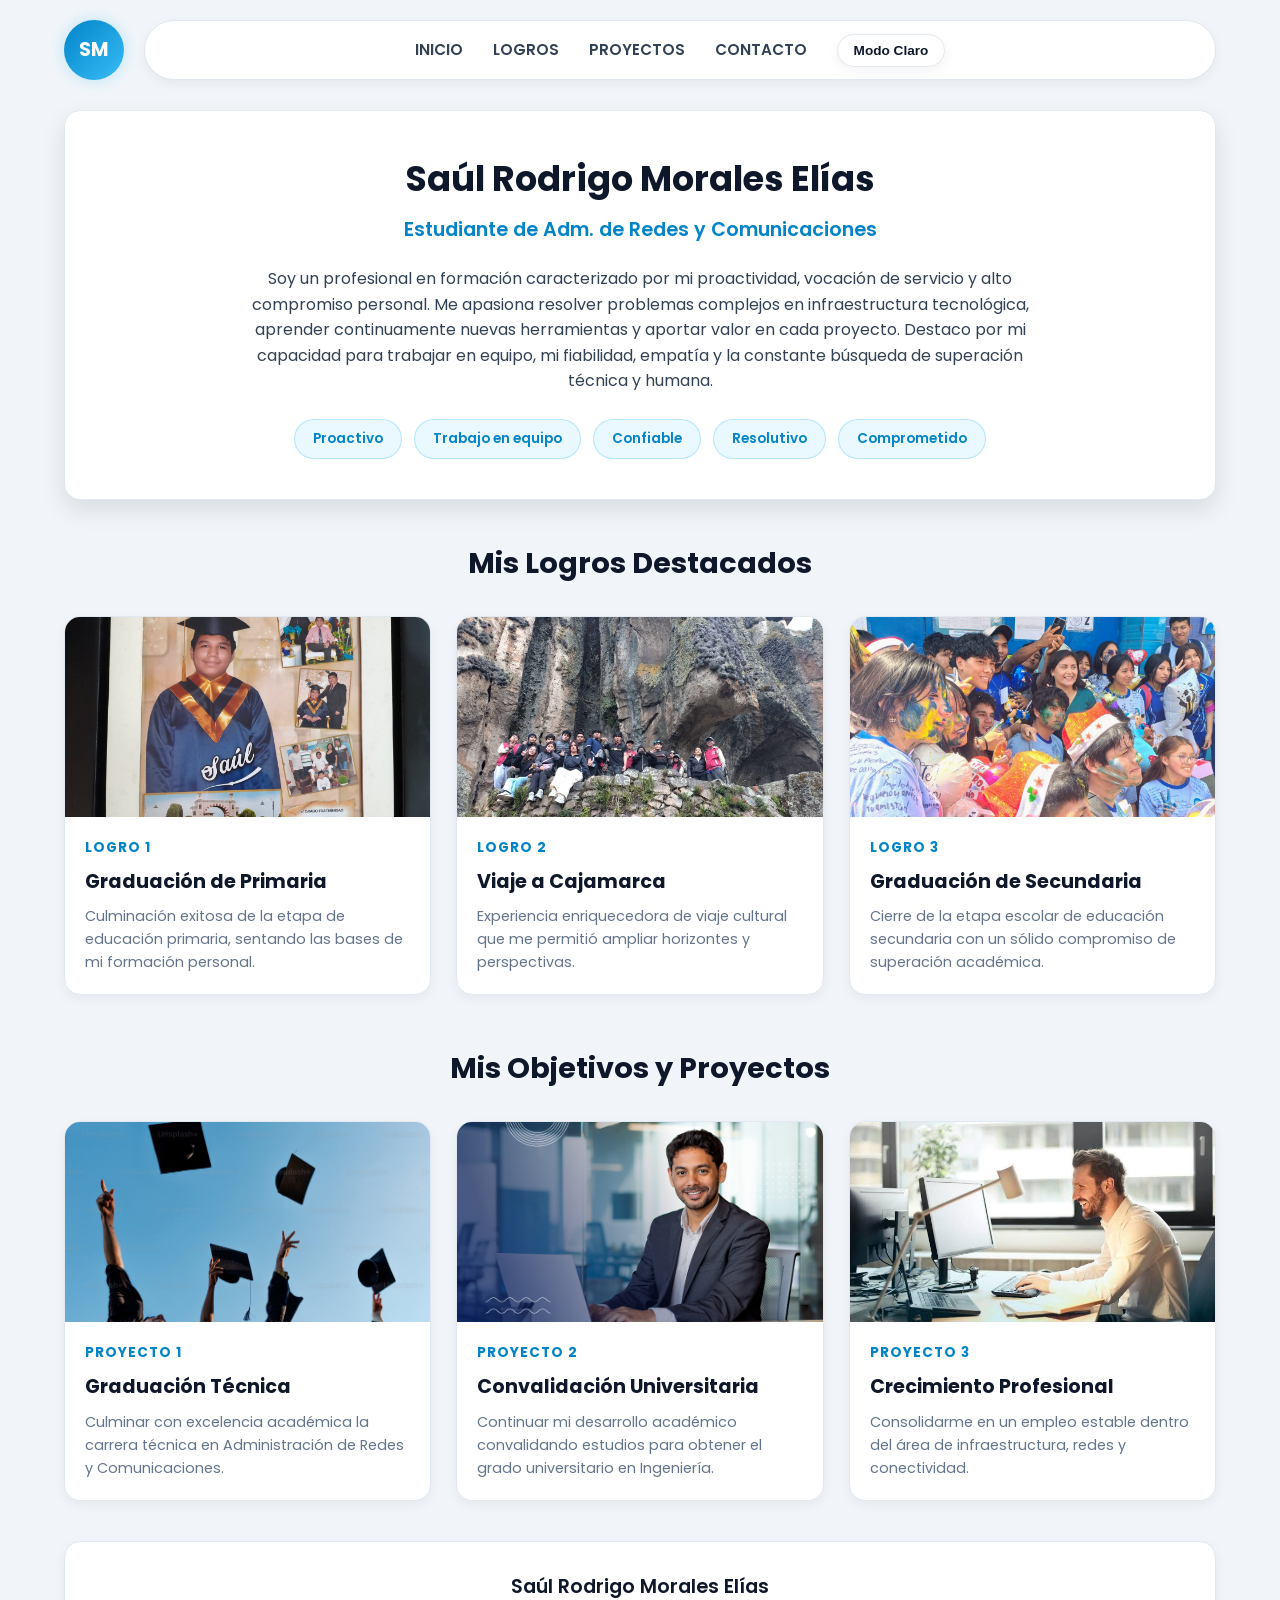
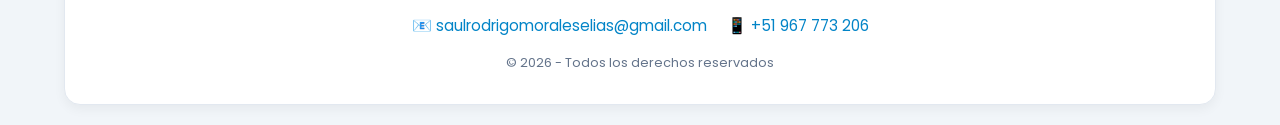
<file: index.html>
<!DOCTYPE html>
<html lang="es">
<head>
    <meta charset="UTF-8">
    <meta name="viewport" content="width=device-width, initial-scale=1.0">
    <title>Saúl Morales | Administración de Redes y Comunicaciones</title>
    <link rel="stylesheet" href="css/responsive.css">

    <link rel="preconnect" href="https://fonts.googleapis.com">
    <link rel="preconnect" href="https://fonts.gstatic.com" crossorigin>
    <link href="https://fonts.googleapis.com/css2?family=Poppins:wght@300;400;600;700&display=swap" rel="stylesheet">
</head>
<body>

<header class="header">
        <div class="logo">
            <span>SM</span>
        </div>
    <nav class="nav">
        <a href="#inicio">INICIO</a>
        <a href="#logros">LOGROS</a>
        <a href="#proyectos">PROYECTOS</a>
        <a href="#contacto">CONTACTO</a>
        <button class="btn-tema" id="btn-tema">Modo Claro</button>
    </nav>
</header>

<section class="sobre-mi" id="inicio">
    <div class="perfil-container">
        <h1>Saúl Rodrigo Morales Elías</h1>
        <h2>Estudiante de Adm. de Redes y Comunicaciones</h2>
        <p class="descripcion">
            Soy un profesional en formación caracterizado por mi proactividad, vocación de servicio y alto compromiso personal. Me apasiona resolver problemas complejos en infraestructura tecnológica, aprender continuamente nuevas herramientas y aportar valor en cada proyecto. Destaco por mi capacidad para trabajar en equipo, mi fiabilidad, empatía y la constante búsqueda de superación técnica y humana.
        </p>
        <div class="valores-tags">
            <span>Proactivo</span>
            <span>Trabajo en equipo</span>
            <span>Confiable</span>
            <span>Resolutivo</span>
            <span>Comprometido</span>
        </div>
    </div>
</section>

<section class="contenedor-galeria" id="galeria">
        <h2 class="titulo-seccion" id="logros">Mis Logros Destacados</h2>
        <div class="contenedor">
            
            <article class="card">
                <div class="card-img-wrapper">
                    <img src="img/Graduación6.jpeg" alt="Graduación de Sexto de Primaria" class="card-img">
                </div>
                <div class="card-content">
                    <h3>Logro 1</h3>
                    <h4>Graduación de Primaria</h4>
                    <p>Culminación exitosa de la etapa de educación primaria, sentando las bases de mi formación personal.</p>
                </div>
            </article>

            <article class="card">
                <div class="card-img-wrapper">
                    <img src="img/Cajamarca.jpeg" alt="Viaje a Cajamarca" class="card-img">
                </div>
                <div class="card-content">
                    <h3>Logro 2</h3>
                    <h4>Viaje a Cajamarca</h4>
                    <p>Experiencia enriquecedora de viaje cultural que me permitió ampliar horizontes y perspectivas.</p>
                </div>
            </article>

            <article class="card">
                <div class="card-img-wrapper">
                    <img src="img/Graduación5.jpeg" alt="Graduación de Secundaria" class="card-img">
                </div>
                <div class="card-content">
                    <h3>Logro 3</h3>
                    <h4>Graduación de Secundaria</h4>
                    <p>Cierre de la etapa escolar de educación secundaria con un sólido compromiso de superación académica.</p>
                </div>
            </article>

        </div>

        <h2 class="titulo-seccion subtitulo-espacio" id="proyectos">Mis Objetivos y Proyectos</h2>
        <div class="contenedor">
            
            <article class="card">
                <div class="card-img-wrapper">
                    <img src="img/graduación.jpg" alt="Graduación Carrera Técnica" class="card-img">
                </div>
                <div class="card-content">
                    <h3>Proyecto 1</h3>
                    <h4>Graduación Técnica</h4>
                    <p>Culminar con excelencia académica la carrera técnica en Administración de Redes y Comunicaciones.</p>
                </div>
            </article>

            <article class="card">
                <div class="card-img-wrapper">
                    <img src="img/convalidar.jpg" alt="Convalidación Universitaria" class="card-img">
                </div>
                <div class="card-content">
                    <h3>Proyecto 2</h3>
                    <h4>Convalidación Universitaria</h4>
                    <p>Continuar mi desarrollo académico convalidando estudios para obtener el grado universitario en Ingeniería.</p>
                </div>
            </article> 

            <article class="card">
                <div class="card-img-wrapper">
                    <img src="img/empleo.jpg" alt="Desarrollo Profesional" class="card-img">
                </div>
                <div class="card-content">
                    <h3>Proyecto 3</h3>
                    <h4>Crecimiento Profesional</h4>
                    <p>Consolidarme en un empleo estable dentro del área de infraestructura, redes y conectividad.</p>
                </div>
            </article>

        </div>
</section>

<footer class="footer" id="contacto">
    <p class="footer-title">Saúl Rodrigo Morales Elías</p>
    <div class="footer-info">
        <span>📧 <a href="mailto:saulrodrigomoraleselias@gmail.com">saulrodrigomoraleselias@gmail.com</a></span>
        <span>📱 <a href="tel:967773206">+51 967 773 206</a></span>
    </div>
    <p class="copyright">&copy; 2026 - Todos los derechos reservados</p>
</footer>

<script src="js/responsive.js"></script>
</body>
</html>
</file>
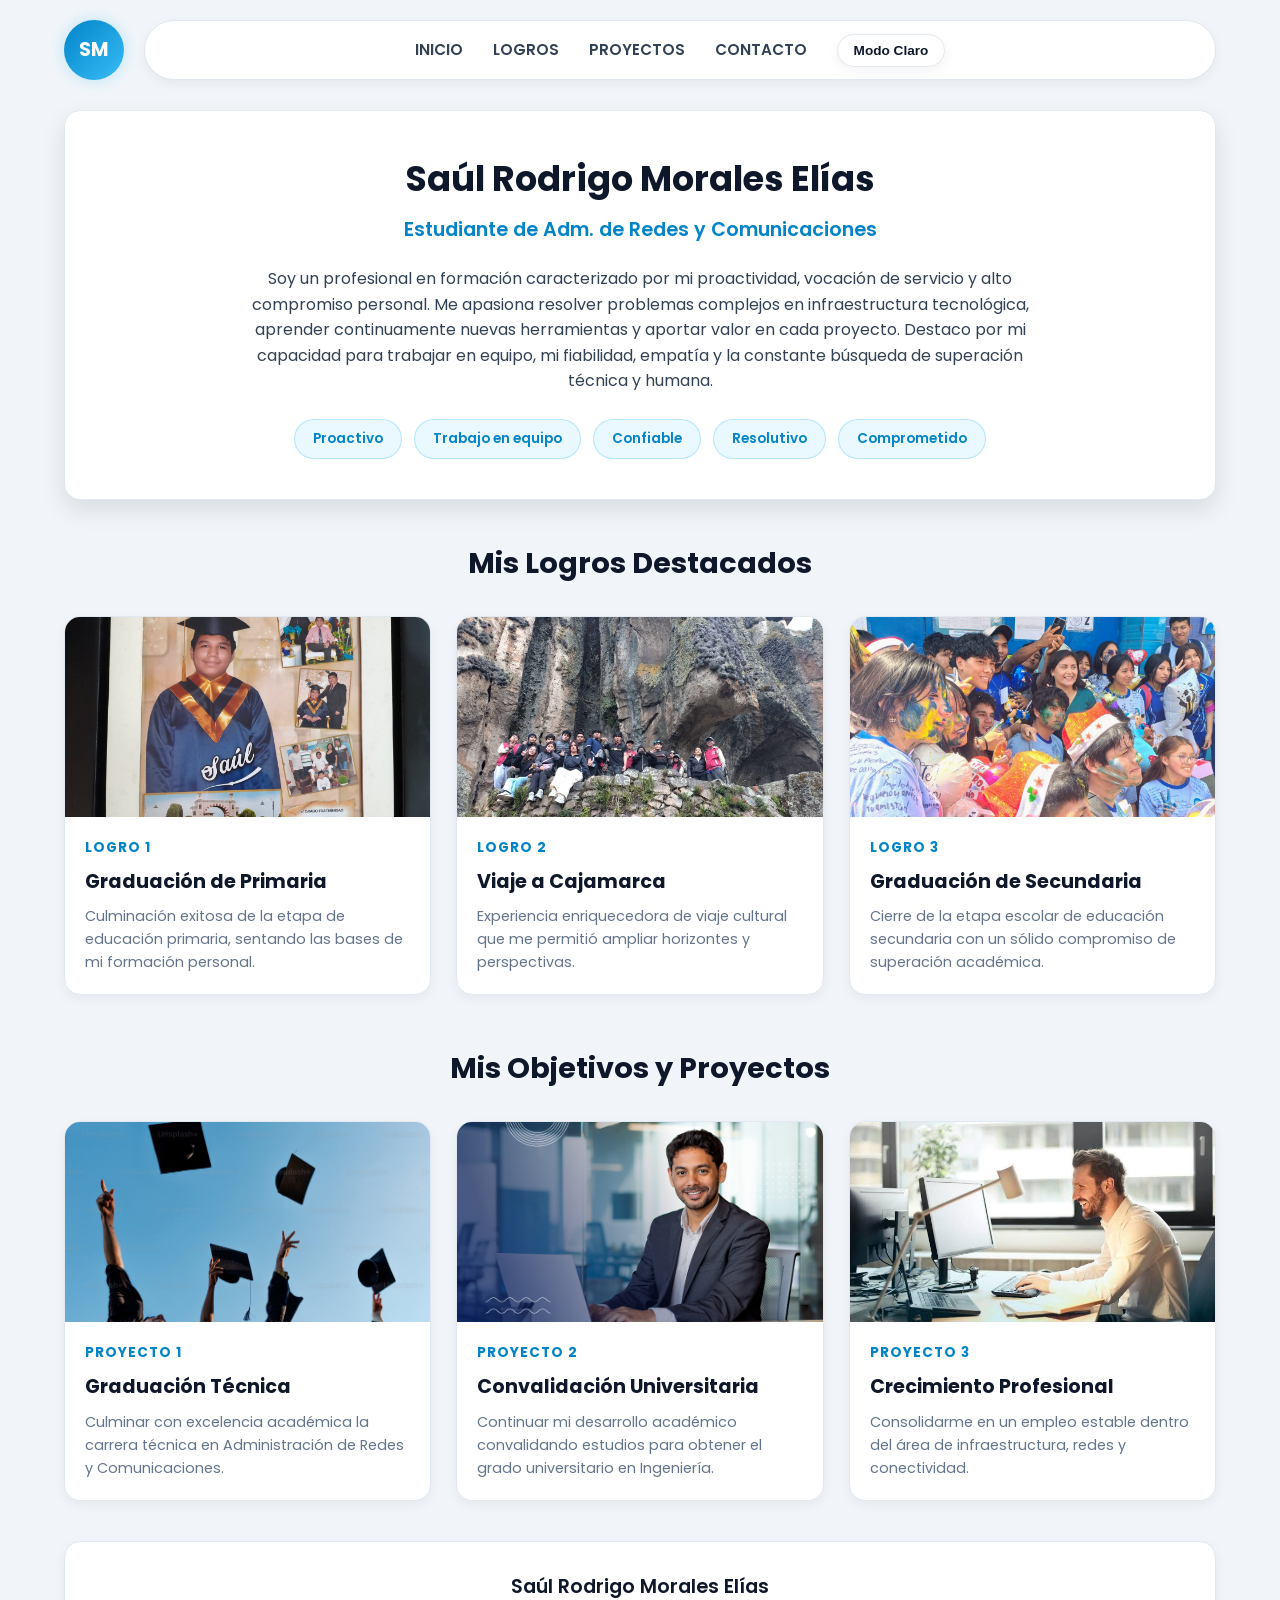
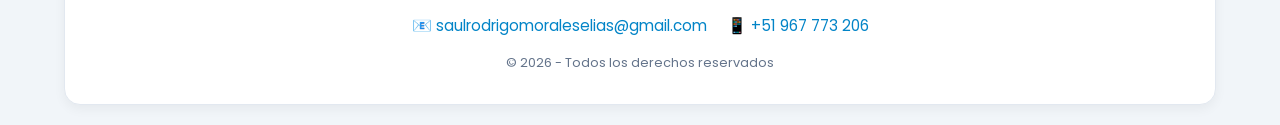
<file: responsive.html>
<!DOCTYPE html>
<html lang="es">
<head>
    <meta charset="UTF-8">
    <meta name="viewport" content="width=device-width, initial-scale=1.0">
    <title>Saúl Morales | Administración de Redes y Comunicaciones</title>
    <link rel="stylesheet" href="css/responsive.css">

    <link rel="preconnect" href="https://fonts.googleapis.com">
    <link rel="preconnect" href="https://fonts.gstatic.com" crossorigin>
    <link href="https://fonts.googleapis.com/css2?family=Poppins:wght@300;400;600;700&display=swap" rel="stylesheet">
</head>
<body>

<header class="header">
        <div class="logo">
            <span>SM</span>
        </div>
    <nav class="nav">
        <a href="#inicio">INICIO</a>
        <a href="#logros">LOGROS</a>
        <a href="#proyectos">PROYECTOS</a>
        <a href="#contacto">CONTACTO</a>
        <button class="btn-tema" id="btn-tema">Modo Claro</button>
    </nav>
</header>

<section class="sobre-mi" id="inicio">
    <div class="perfil-container">
        <h1>Saúl Rodrigo Morales Elías</h1>
        <h2>Estudiante de Adm. de Redes y Comunicaciones</h2>
        <p class="descripcion">
            Soy un profesional en formación caracterizado por mi proactividad, vocación de servicio y alto compromiso personal. Me apasiona resolver problemas complejos en infraestructura tecnológica, aprender continuamente nuevas herramientas y aportar valor en cada proyecto. Destaco por mi capacidad para trabajar en equipo, mi fiabilidad, empatía y la constante búsqueda de superación técnica y humana.
        </p>
        <div class="valores-tags">
            <span>Proactivo</span>
            <span>Trabajo en equipo</span>
            <span>Confiable</span>
            <span>Resolutivo</span>
            <span>Comprometido</span>
        </div>
    </div>
</section>

<section class="contenedor-galeria" id="galeria">
        <h2 class="titulo-seccion" id="logros">Mis Logros Destacados</h2>
        <div class="contenedor">
            
            <article class="card">
                <div class="card-img-wrapper">
                    <img src="img/Graduación6.jpeg" alt="Graduación de Sexto de Primaria" class="card-img">
                </div>
                <div class="card-content">
                    <h3>Logro 1</h3>
                    <h4>Graduación de Primaria</h4>
                    <p>Culminación exitosa de la etapa de educación primaria, sentando las bases de mi formación personal.</p>
                </div>
            </article>

            <article class="card">
                <div class="card-img-wrapper">
                    <img src="img/Cajamarca.jpeg" alt="Viaje a Cajamarca" class="card-img">
                </div>
                <div class="card-content">
                    <h3>Logro 2</h3>
                    <h4>Viaje a Cajamarca</h4>
                    <p>Experiencia enriquecedora de viaje cultural que me permitió ampliar horizontes y perspectivas.</p>
                </div>
            </article>

            <article class="card">
                <div class="card-img-wrapper">
                    <img src="img/Graduación5.jpeg" alt="Graduación de Secundaria" class="card-img">
                </div>
                <div class="card-content">
                    <h3>Logro 3</h3>
                    <h4>Graduación de Secundaria</h4>
                    <p>Cierre de la etapa escolar de educación secundaria con un sólido compromiso de superación académica.</p>
                </div>
            </article>

        </div>

        <h2 class="titulo-seccion subtitulo-espacio" id="proyectos">Mis Objetivos y Proyectos</h2>
        <div class="contenedor">
            
            <article class="card">
                <div class="card-img-wrapper">
                    <img src="img/graduación.jpg" alt="Graduación Carrera Técnica" class="card-img">
                </div>
                <div class="card-content">
                    <h3>Proyecto 1</h3>
                    <h4>Graduación Técnica</h4>
                    <p>Culminar con excelencia académica la carrera técnica en Administración de Redes y Comunicaciones.</p>
                </div>
            </article>

            <article class="card">
                <div class="card-img-wrapper">
                    <img src="img/convalidar.jpg" alt="Convalidación Universitaria" class="card-img">
                </div>
                <div class="card-content">
                    <h3>Proyecto 2</h3>
                    <h4>Convalidación Universitaria</h4>
                    <p>Continuar mi desarrollo académico convalidando estudios para obtener el grado universitario en Ingeniería.</p>
                </div>
            </article> 

            <article class="card">
                <div class="card-img-wrapper">
                    <img src="img/empleo.jpg" alt="Desarrollo Profesional" class="card-img">
                </div>
                <div class="card-content">
                    <h3>Proyecto 3</h3>
                    <h4>Crecimiento Profesional</h4>
                    <p>Consolidarme en un empleo estable dentro del área de infraestructura, redes y conectividad.</p>
                </div>
            </article>

        </div>
</section>

<footer class="footer" id="contacto">
    <p class="footer-title">Saúl Rodrigo Morales Elías</p>
    <div class="footer-info">
        <span>📧 <a href="mailto:saulrodrigomoraleselias@gmail.com">saulrodrigomoraleselias@gmail.com</a></span>
        <span>📱 <a href="tel:967773206">+51 967 773 206</a></span>
    </div>
    <p class="copyright">&copy; 2026 - Todos los derechos reservados</p>
</footer>

<script src="js/responsive.js"></script>
</body>
</html>
</file>
<file: css/responsive.css>
* {
    margin: 0;
    padding: 0;
    box-sizing: border-box;
}

html {
    scroll-behavior: smooth;
}

:root {
    --bg-main: #f1f5f9;          
    --card-bg: #ffffff;          
    --primary-color: #0f172a;     
    --accent-color: #0284c7;      
    --accent-hover: #0369a1;      
    --text-dark: #334155;         
    --text-muted: #64748b;        
    --border-color: #e2e8f0;      
    --shadow-sm: 0 4px 12px rgba(0, 0, 0, 0.05);
    --shadow-md: 0 10px 25px rgba(0, 0, 0, 0.1);
}

body.modo-oscuro {
    --bg-main: #030712;           
    --card-bg: #0b0f19;          
    --primary-color: #f9fafb;     
    --accent-color: #38bdf8;      
    --accent-hover: #0284c7;      
    --text-dark: #e5e7eb;        
    --text-muted: #9ca3af;       
    --border-color: #1f2937;      
    --shadow-sm: 0 4px 14px rgba(0, 0, 0, 0.6);
    --shadow-md: 0 10px 30px rgba(0, 0, 0, 0.8);
}

body {
    background-color: var(--bg-main);
    font-family: 'Poppins', sans-serif;
    color: var(--text-dark);
    line-height: 1.6;
    transition: background-color 0.4s ease, color 0.4s ease;
}


.btn-tema {
    background-color: var(--card-bg);
    color: var(--primary-color);
    border: 1px solid var(--border-color);
    padding: 8px 16px;
    border-radius: 20px;
    font-size: 0.85rem;
    font-weight: 600;
    cursor: pointer;
    transition: all 0.3s ease;
    box-shadow: var(--shadow-sm);
}

.btn-tema:hover {
    border-color: var(--accent-color);
    color: var(--accent-color);
}


.header {
    width: 90%;
    max-width: 1200px;
    margin: 20px auto;
    display: flex;
    align-items: center;
    justify-content: space-between;
    gap: 20px;
}

.logo {
    width: 60px;
    height: 60px;
    border-radius: 50%;
    background: linear-gradient(135deg, #0284c7, #38bdf8);
    color: #ffffff;
    display: flex;
    align-items: center;
    justify-content: center;
    font-weight: 700;
    font-size: 1.2rem;
    box-shadow: 0 0 15px rgba(56, 189, 248, 0.3);
}

.nav {
    flex-grow: 1;
    height: 60px;
    background-color: var(--card-bg);
    border: 1px solid var(--border-color);
    border-radius: 30px;
    display: flex;
    align-items: center;
    justify-content: center;
    gap: 30px;
    box-shadow: var(--shadow-sm);
    transition: background-color 0.4s ease, border-color 0.4s ease;
}

.nav a {
    text-decoration: none;
    color: var(--text-dark);
    font-weight: 600;
    font-size: 0.95rem;
    transition: color 0.3s ease;
}

.nav a:hover {
    color: var(--accent-color);
}


.sobre-mi {
    width: 90%;
    max-width: 1200px;
    margin: 30px auto;
    padding: 40px 30px;
    background-color: var(--card-bg);
    border: 1px solid var(--border-color);
    border-radius: 16px;
    text-align: center;
    box-shadow: var(--shadow-md);
    transition: background-color 0.4s ease, border-color 0.4s ease;
}

.sobre-mi h1 {
    font-size: 2.2rem;
    color: var(--primary-color);
    margin-bottom: 8px;
}

.sobre-mi h2 {
    font-size: 1.2rem;
    color: var(--accent-color);
    font-weight: 600;
    margin-bottom: 20px;
}

.descripcion {
    max-width: 800px;
    margin: 0 auto 25px auto;
    color: var(--text-dark);
    font-size: 1rem;
}

.valores-tags {
    display: flex;
    flex-wrap: wrap;
    justify-content: center;
    gap: 12px;
}


.valores-tags span {
    background-color: rgba(56, 189, 248, 0.1);
    color: var(--accent-color);
    border: 1px solid rgba(56, 189, 248, 0.3);
    padding: 8px 18px;
    border-radius: 20px;
    font-size: 0.85rem;
    font-weight: 600;
    cursor: default; 
    
    transition: transform 0.3s cubic-bezier(0.175, 0.885, 0.32, 1.275), 
                background-color 0.3s ease, 
                color 0.3s ease, 
                box-shadow 0.3s ease,
                border-color 0.3s ease;
}


.valores-tags span:hover {
    transform: translateY(-5px) scale(1.05); /* Eleva y agranda ligeramente la etiqueta */
    background-color: var(--accent-color);
    color: #ffffff;
    border-color: var(--accent-color);
    box-shadow: 0 8px 20px rgba(56, 189, 248, 0.4); /* Resplandor al pasar el cursor */
}


.contenedor-galeria {
    width: 90%;
    max-width: 1200px;
    margin: 40px auto;
}

.titulo-seccion {
    text-align: center;
    font-size: 1.8rem;
    color: var(--primary-color);
    margin-bottom: 30px;
}

.subtitulo-espacio {
    margin-top: 50px;
}


.contenedor {
    display: flex;
    gap: 25px;
}

.card {
    flex: 1;
    background-color: var(--card-bg);
    border: 1px solid var(--border-color);
    border-radius: 16px;
    overflow: hidden;
    box-shadow: var(--shadow-sm);
    transition: transform 0.3s ease, box-shadow 0.3s ease, border-color 0.3s ease, background-color 0.4s ease;
    display: flex;
    flex-direction: column;
}

.card:hover {
    transform: translateY(-8px);
    border-color: var(--accent-color);
    box-shadow: 0 10px 25px rgba(56, 189, 248, 0.2);
}

.card-img-wrapper {
    width: 100%;
    height: 200px;
    overflow: hidden;
}

.card-img {
    width: 100%;
    height: 100%;
    object-fit: cover;
    transition: transform 0.3s ease;
}

.card:hover .card-img {
    transform: scale(1.05);
}

.card-content {
    padding: 20px;
    text-align: left;
    display: flex;
    flex-direction: column;
    gap: 8px;
}

.card-content h3 {
    font-size: 0.85rem;
    text-transform: uppercase;
    color: var(--accent-color);
    letter-spacing: 1px;
}

.card-content h4 {
    font-size: 1.2rem;
    color: var(--primary-color);
}

.card-content p {
    font-size: 0.9rem;
    color: var(--text-muted);
}


.footer {
    width: 90%;
    max-width: 1200px;
    margin: 40px auto 20px auto;
    padding: 30px;
    background-color: var(--card-bg);
    border: 1px solid var(--border-color);
    color: var(--primary-color);
    border-radius: 16px;
    text-align: center;
    box-shadow: var(--shadow-sm);
    transition: background-color 0.4s ease, border-color 0.4s ease;
}

.footer-title {
    font-size: 1.2rem;
    font-weight: 600;
    margin-bottom: 10px;
    color: var(--primary-color);
}

.footer-info {
    display: flex;
    justify-content: center;
    gap: 20px;
    flex-wrap: wrap;
    margin-bottom: 15px;
}

.footer-info a {
    color: var(--accent-color);
    text-decoration: none;
    font-size: 0.95rem;
}

.footer-info a:hover {
    text-decoration: underline;
}

.copyright {
    font-size: 0.8rem;
    color: var(--text-muted);
}

/* --- Responsivo --- */
@media (max-width: 900px) {
    .contenedor {
        flex-wrap: wrap;
    }

    .card {
        flex: 1 1 calc(50% - 25px);
    }
}

@media (max-width: 600px) {
    .header {
        flex-direction: column;
    }

    .nav {
        width: 100%;
        gap: 15px;
    }

    .sobre-mi h1 {
        font-size: 1.6rem;
    }

    .contenedor {
        flex-direction: column;
    }

    .card {
        width: 100%;
    }

    .footer-info {
        flex-direction: column;
        gap: 8px;
    }
}
</file>
